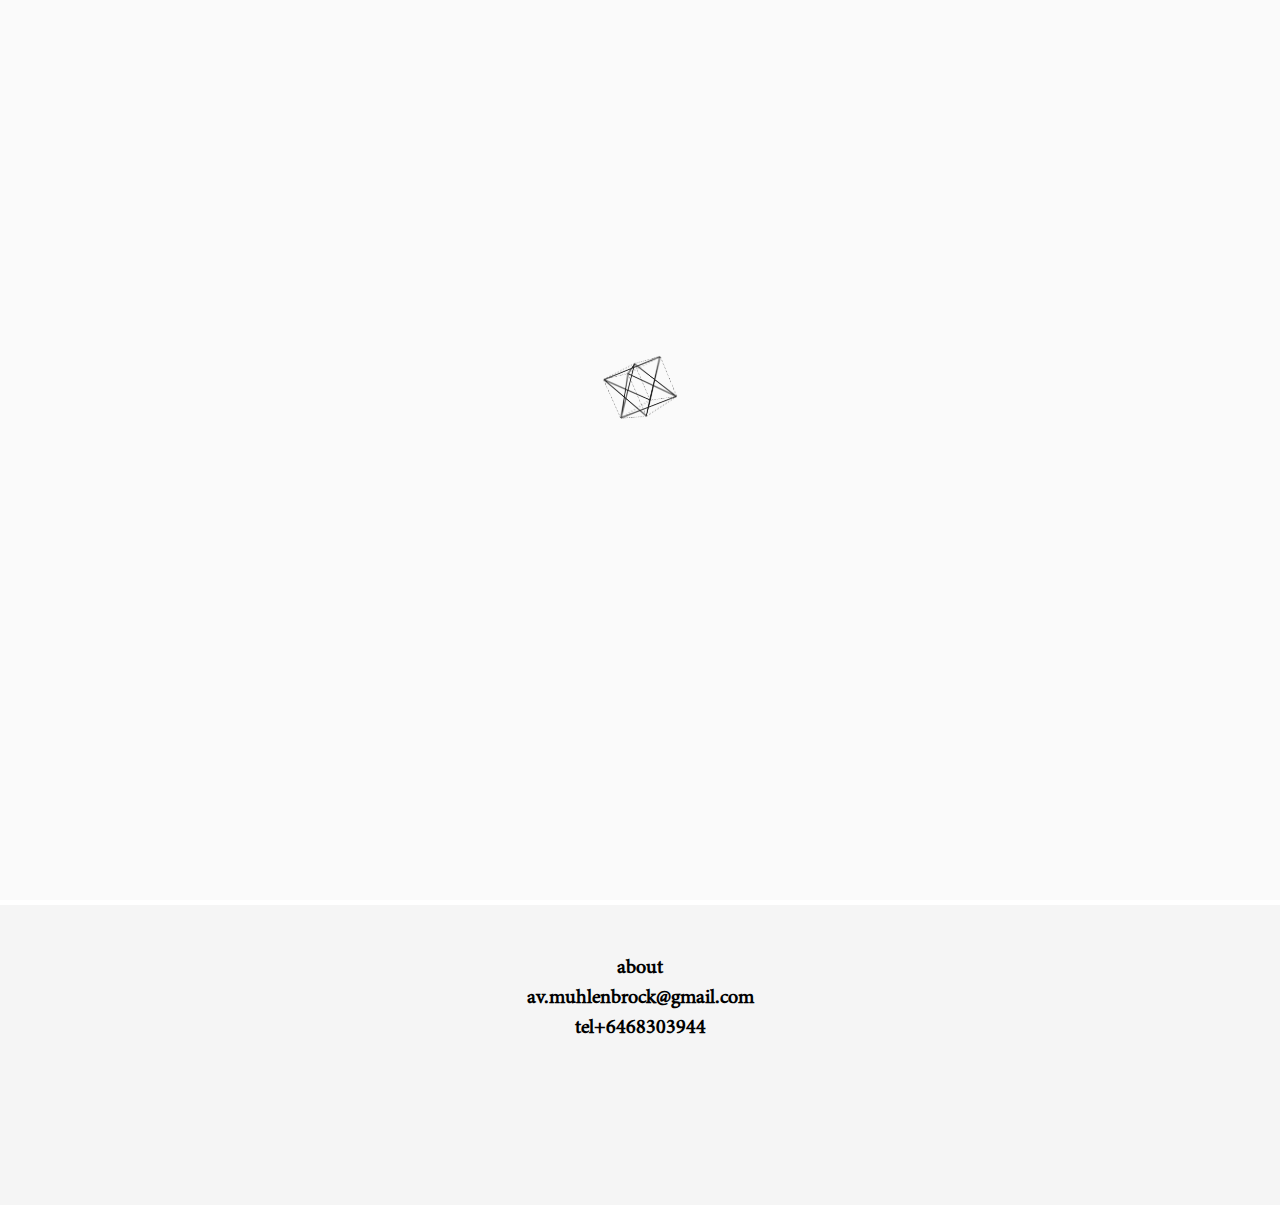
<file: about_old.html>
<!DOCTYPE html>
<html lang="en">
<head>
    <meta charset="UTF-8">
    <title>AvMS</title>
    <link rel="stylesheet" href="avm.css">
    <style>

        /*body{*/

            /*!*overflow: hidden;*!*/
            /*padding: 0;*/
            /*margin: 0;*/

        /*}*/

    </style>
    <link rel="apple-touch-icon" sizes="180x180" href="icon/apple-touch-icon.png">
    <link rel="icon" type="image/png" sizes="32x32" href="icon/favicon-32x32.png">
    <link rel="icon" type="image/png" sizes="16x16" href="icon/favicon-16x16.png">
    <link rel="manifest" href="icon/site.webmanifest">
    <link rel="mask-icon" href="icon/safari-pinned-tab.svg" color="#5bbad5">
    <meta name="msapplication-TileColor" content="#da532c">
    <meta name="theme-color" content="#ffffff">
</head>
<body>
<script src="https://ajax.googleapis.com/ajax/libs/jquery/3.3.1/jquery.min.js"></script>
<div class="load"> <img src="pics/load/0.gif" class="loadImg"></div>
<div id="menu" class="black">

    <div class="menu black" id="work">Work <div class="selectLine blackLine"></div></div>  /
    <div class="menu black" id="about">About <div class="selectLine blackLine"></div></div>  /
    <div class="menu black" id="contact">Contact <div class="selectLine blackLine"></div></div>  /


</div>

<div class="titleContainer">

    <div class="rotateContainer">
        <img id="cube" class="titleCube" src="pics/Cube.png">
        <div class="inline titleText">Astrid von Mühlenbrock<div class="selectLine blackLine"></div></div>
    </div>

</div>

<img src="pics/about.jpg" style="margin-top: 9%;margin-left: 5%;margin-bottom: 5%;width: 95%">
<div class="end">
    <br><br>
    <h3 class="endP">about</h3>
    <h3 class="endP">av.muhlenbrock@gmail.com</h3>
    <h3 class="endP">tel+6468303944</h3>

</div>
<!--<div id="verticalTitle"><img id="cube0" src="pics/Cube.png">   Astrid von Mühlenbrock <div class="selectLine blackLine"></div></div>-->
<script src="menu.js"></script>

</body>
</html>
</file>
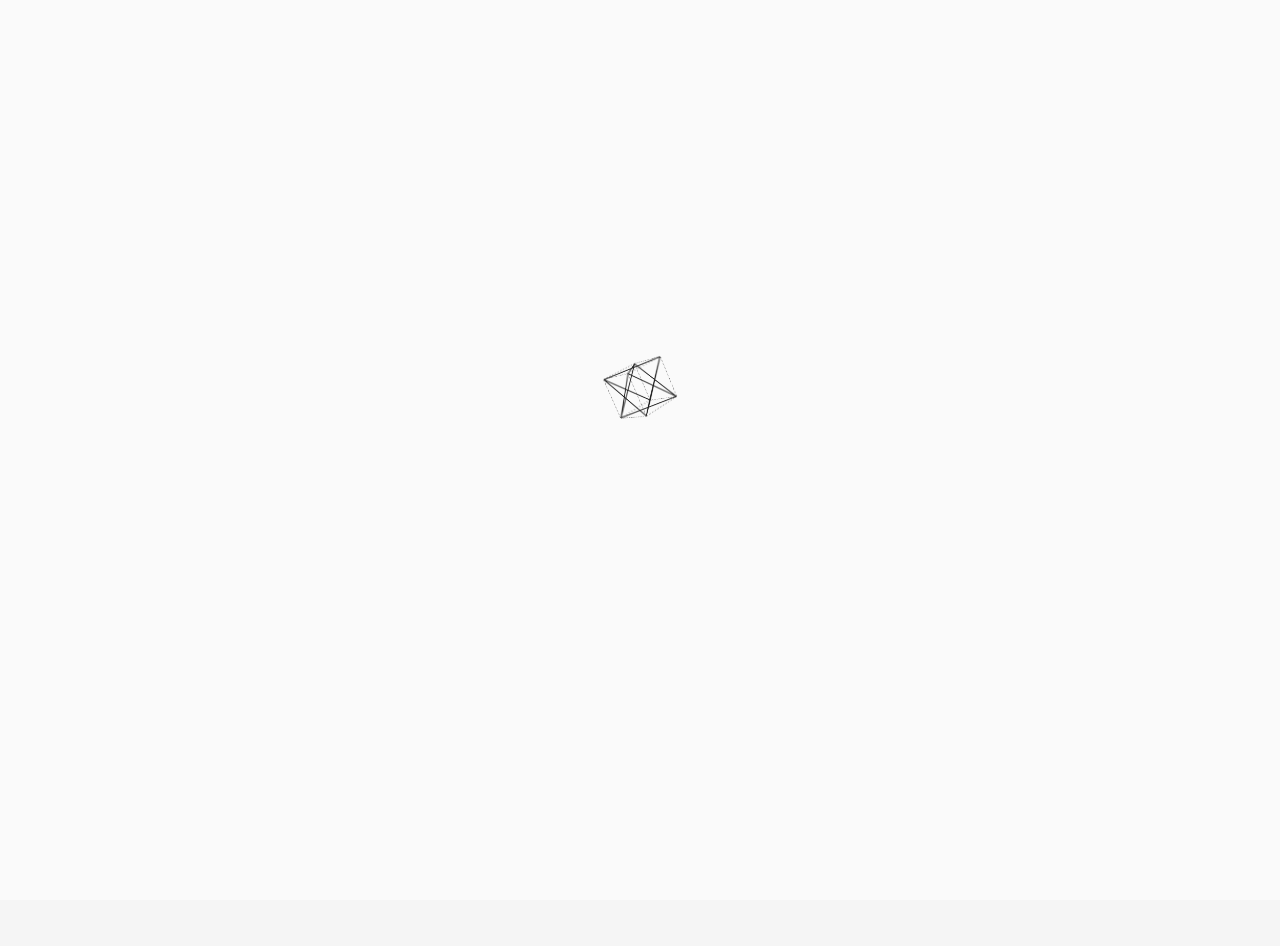
<file: contact.html>
<!DOCTYPE html>
<html lang="en">
<head>
    <meta charset="UTF-8">
    <title>AvMS</title>
    <link rel="stylesheet" href="avm.css">
    <style>

        /*body{*/

            /*!*overflow: hidden;*!*/
            /*padding: 0;*/
            /*margin: 0;*/

        /*}*/

    </style>

    <link rel="apple-touch-icon" sizes="180x180" href="icon/apple-touch-icon.png">
    <link rel="icon" type="image/png" sizes="32x32" href="icon/favicon-32x32.png">
    <link rel="icon" type="image/png" sizes="16x16" href="icon/favicon-16x16.png">
    <link rel="manifest" href="icon/site.webmanifest">
    <link rel="mask-icon" href="icon/safari-pinned-tab.svg" color="#5bbad5">
    <meta name="msapplication-TileColor" content="#da532c">
    <meta name="theme-color" content="#ffffff">
</head>
<body>
<script src="https://ajax.googleapis.com/ajax/libs/jquery/3.3.1/jquery.min.js"></script>

<div class="load"> <img src="pics/load/0.gif" class="loadImg"></div>
<div id="menu" class="black">

    <div class="menu black" id="work">Work <div class="selectLine blackLine"></div></div>  /
    <div class="menu black" id="about">About <div class="selectLine blackLine"></div></div>  /
    <div class="menu black" id="contact">Contact <div class="selectLine blackLine"></div></div>  /


</div>

<div style=" margin-left: 45%;margin-top: 15%;margin-bottom: 12%; position: relative">

    <img src="pics/profile.JPG" style="width: 40%; right: 105%; position: absolute; vertical-align: middle">

    <div class="projectTitle inline">Birth/ </div><div class="projectDes inline">17 March 1986</div><br><br>
    <div class="projectTitle inline">Nationality/ </div><div class="projectDes inline">Chilean - Swiss</div><br><br>
    <div class="projectTitle inline">Current Visa/ </div><div class="projectDes inline">H1B1/ Special Visa for Chile & Singapore</div><br><br>
    <div class="projectTitle inline">Mail/ </div><div class="projectDes inline">av.muhlenbrock@gmail.com</div><br><br>
    <div class="projectTitle inline">Phone/ </div><div class="projectDes inline">+6468303944</div><br><br>
    <div class="projectTitle inline">Address/ </div><div class="projectDes inline">98 Pierrepont St, Brooklyn NY, 11201</div><br><br>


</div>
<div class="titleContainer">

    <div class="rotateContainer">
        <img id="cube" class="titleCube" src="pics/Cube.png">
        <div class="inline titleText">Astrid von Mühlenbrock<div class="selectLine blackLine"></div></div>
    </div>

</div>


<div class="end">
    <br><br>
    <h3 class="endP">contact</h3>
    <h3 class="endP">av.muhlenbrock@gmail.com</h3>
    <h3 class="endP">tel+6468303944</h3>

</div>

<script src="menu.js"></script>


</body>
</html>
</file>
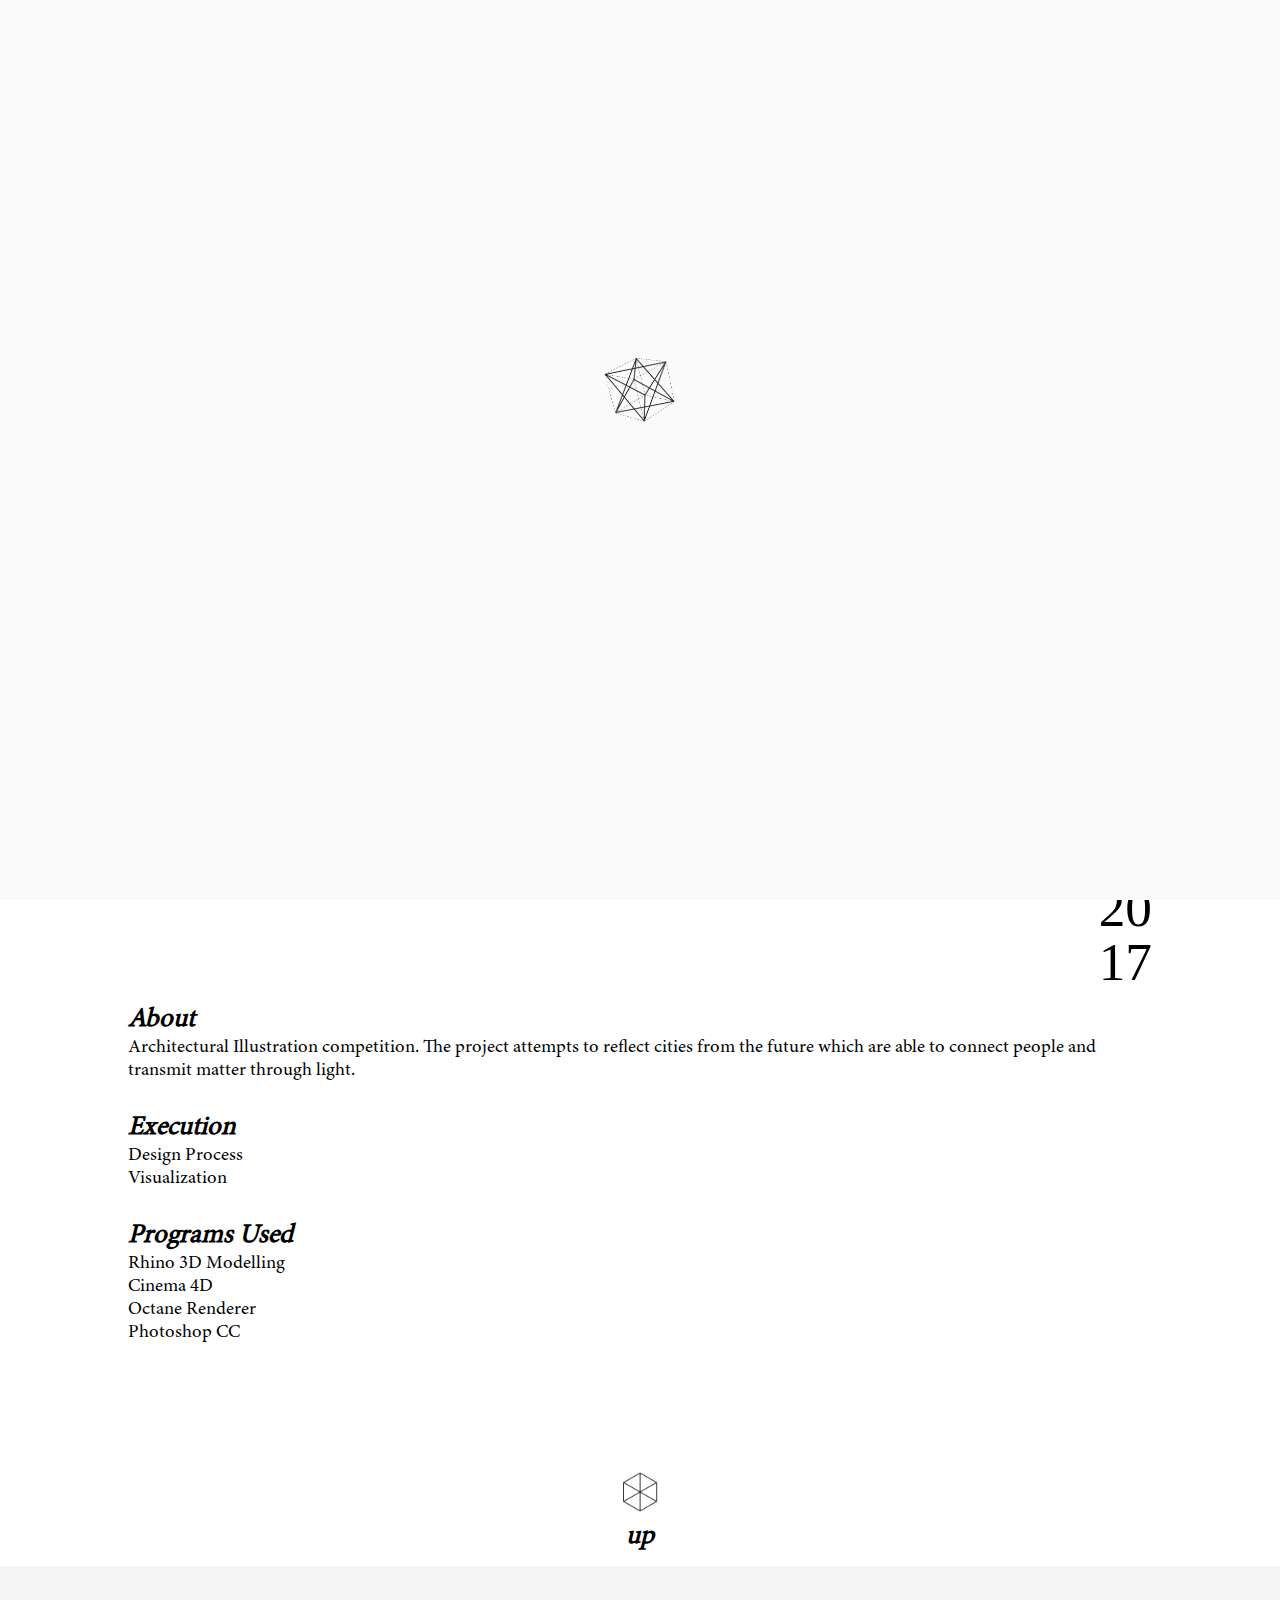
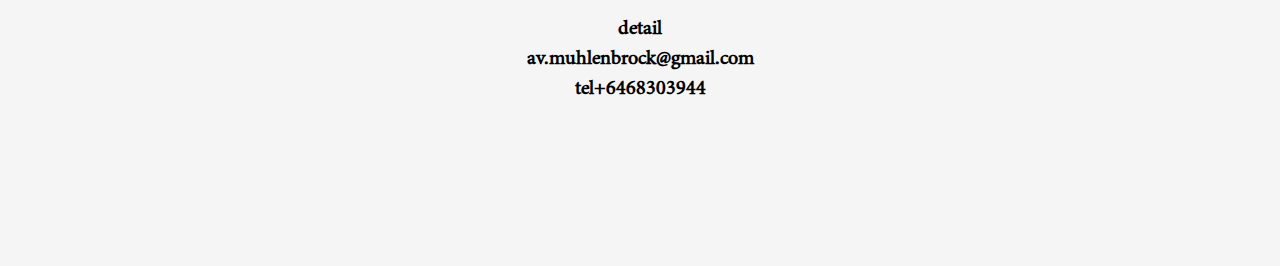
<file: detail.html>
<!DOCTYPE html>
<html lang="en">
<head>
    <meta charset="UTF-8">
    <title>AvMS</title>
    <link rel="stylesheet" href="avm.css">
    <style>

        body{

            /*overflow: hidden;*/
            padding: 0;
            margin: 0;

        }

    </style>

    <link rel="apple-touch-icon" sizes="180x180" href="icon/apple-touch-icon.png">
    <link rel="icon" type="image/png" sizes="32x32" href="icon/favicon-32x32.png">
    <link rel="icon" type="image/png" sizes="16x16" href="icon/favicon-16x16.png">
    <link rel="manifest" href="icon/site.webmanifest">
    <link rel="mask-icon" href="icon/safari-pinned-tab.svg" color="#5bbad5">
    <meta name="msapplication-TileColor" content="#da532c">
    <meta name="theme-color" content="#ffffff">

</head>
<body>
<script src="https://ajax.googleapis.com/ajax/libs/jquery/3.3.1/jquery.min.js"></script>

<div class="load"> <img src="pics/load/0.gif" class="loadImg"></div>
<div id="menu" class="black">

    <div class="menu black" id="work">Work <div class="selectLine blackLine"></div></div>  /
    <div class="menu black" id="about">About <div class="selectLine blackLine"></div></div>  /
    <div class="menu black" id="contact">Résumé <div class="selectLine blackLine"></div></div>  /


</div>

<div class="detailContainer">

    <div class="detailProject"></div>

    <div class="detailImageContainer">

        <video id="detailVideo" style="width: 100%; display: none;top: 0;" controls> <source src="" type="video/mp4"> </video>
        <img class="detailImage" src="pics/detail/0/0.jpg">

        <img src="pics/Cube.png" class="button left horizontalButton">
        <img src="pics/Cube.png" class="button right horizontalButton">

        <div class="yearContainer"><div class="yearText">20<div class="fixLine"></div></div><div id="year" class="yearText">17<div class="fixLine"></div></div></div>
    </div>


    <div class="detailTextContainer"></div>

    <img src="pics/Cube.png" class="button left verticalButton" style="display: none">
    <img src="pics/Cube.png" class="button right verticalButton" style="display: none">

</div>

<div class="scrollUpContainer">
    <img class="scrollUpCube" src="pics/Cube.png"><br>up
</div>

<div class="end">
    <br><br>
    <h3 class="endP">detail</h3>
    <h3 class="endP">av.muhlenbrock@gmail.com</h3>
    <h3 class="endP">tel+6468303944</h3>

</div>

<script>

    var getUrlParameter = function getUrlParameter(sParam) {
        var sPageURL = decodeURIComponent(window.location.search.substring(1)),
            sURLVariables = sPageURL.split('&'),
            sParameterName,
            i;

        for (i = 0; i < sURLVariables.length; i++) {
            sParameterName = sURLVariables[i].split('=');

            if (sParameterName[0] === sParam) {
                return sParameterName[1] === undefined ? true : sParameterName[1];
            }
        }
    };


    var projectNum = getUrlParameter('projectNum') || 0;
    var detailNum = getUrlParameter('detailNum') || 0;

    var dataDetail;



    var detailImage =  $(".detailImage");



    $.get('pics/detail/detail.json',function (data) {

        console.log(data);

        dataDetail = data.detail;


        getImage(0);

        detailImage.one("load", function() {

            console.log( detailImage.width(),detailImage.height());

            verticleLayOut(detailImage.width()/detailImage.height() <= 1.05);

            detailImage.animate({'opacity':1},500);

        });


        $('.detailProject').text(data.detail[projectNum]['Name']);
        $('#year').text(data.detail[projectNum]['Year']);
        $('#year').append('<div class="fixLine">');


        appendDetail('About');
        appendDetail('Location');


        var text;

        if(data.detail[projectNum]['Execution']){

            $('.detailTextContainer').append(' <div class="detailTitle">Execution</div>');
            $('.detailTextContainer').append('<div class="detailText" id="Execution"></div>');

            text = '';
            data.detail[projectNum]['Execution'].forEach(function (t) {

                text+= t + "<br>"

            });

            $('#Execution').html(text);

        }

        if(data.detail[projectNum]['Programs Used']){

            $('.detailTextContainer').append(' <div class="detailTitle">Programs Used</div>');
            $('.detailTextContainer').append('<div class="detailText" id="ProgramsUsed"></div>');

            text = '';
            data.detail[projectNum]['Programs Used'].forEach(function (t) {

                text+= t + "<br>"

            });

            $('#ProgramsUsed').html(text);

        }



        //appendDetail('Detail');
        $('.detailTextContainer').append('<div id="additionalDescription" class="detailText">'+data.detail[projectNum]['Detail']+'</div>');
        $('#additionalDescription').hide();

        function appendDetail(key) {

            if(data.detail[projectNum][key]){

                $('.detailTextContainer').append(' <div class="detailTitle">'+key+'</div>');
                $('.detailTextContainer').append('<div class="detailText">'+data.detail[projectNum][key]+'</div>');

            }

        }

        adapt()


    });

    var rotate;

//    $('.left').fadeOut();

    $('.left').mouseenter(function () {

        rotateAnime($(this),-90,0,200)

    });

    $('.left').mouseleave(function () {

        rotateAnime($(this),0,-90,200)

    });

    $('.right').mouseenter(function () {

        rotateAnime($(this),90,0,200)

    });

    $('.right').mouseleave(function () {

        rotateAnime($(this),0,90,200)

    });

    $('.left').click(function () {

        if(lock) {

            console.log('locked');
            return;

        }

        lock = true;

        var detailImage = $(".detailImage");
        detailImage.animate({'opacity':0},500,function () {

            detailNum = (detailNum-1+dataDetail[projectNum]['Files'].length)%dataDetail[projectNum]['Files'].length;
            getImage(detailNum);
//            if(detailNum<=0) $('.left').fadeOut();
//            if(detailNum<dataDetail[projectNum]['Files'].length-1) $('.right').fadeIn();
            lock = false;

        });


        detailImage.one("load", function() {
            detailImage.animate({'opacity':1},500);
        });



    });

    var lock = false;


    $('.right').click(function () {

        if(lock) {

            console.log('locked');
            return;

        }

        lock = true;

        var detailImage = $(".detailImage");
        detailImage.animate({'opacity':0},500,function () {

            detailNum = (detailNum+1+dataDetail[projectNum]['Files'].length)%dataDetail[projectNum]['Files'].length;
            getImage(detailNum);
//            if(detailNum>0) $('.left').fadeIn();
//            if(detailNum>=dataDetail[projectNum]['Files'].length-1) $('.right').fadeOut();
            lock = false;

        });






    });

    function getImage(i) {
        console.log(i);

        var detailImage = $('.detailImage');

        var filename = dataDetail[projectNum]['Files'][i];
        if(filename.split('.').pop()==='mp4'){

            console.log('load video',i);

            $('.detailImage').hide();
            $('#detailVideo').show();

            var video = $('#detailVideo')[0];
            video.src = "pics/detail/"+projectNum+"/"+filename;
            video.load();
            video.play();

            setTimeout(verticleLayOut,100);


        }else{

            console.log('load image',i);
            detailImage.attr("src","pics/detail/"+projectNum+"/"+filename);
            $('#detailVideo').hide();
            detailImage.show();

            $('#detailVideo')[0].pause();



            detailImage.one("load", function() {

                console.log( detailImage.width(),detailImage.height());

                verticleLayOut(detailImage.width()/detailImage.height() <= 1.05);

                detailImage.animate({'opacity':1},500);

            });

        }



        if(i>0 && dataDetail[projectNum]['Detail']){

          $('.detailTextContainer').children().each(function () {

              var detailToShow = (i-1)<=dataDetail[projectNum]['Detail'].length-1? i-1:dataDetail[projectNum]['Detail'].length-1;

              $(this).hide();
              $('#additionalDescription').text(dataDetail[projectNum]['Detail'][detailToShow]);
              $('#additionalDescription').show();

          });


        }else{

            $('.detailTextContainer').children().each(function () {

                $(this).show();
                $('#additionalDescription').hide();

            });



        }





    }

    function rotateAnime(obj,target,current,time) {

        if(rotate)  clearInterval(rotate);
        rotate = setInterval(function () {

            obj.css({'transform' : 'rotate('+(current+= (target-current)/(time/20) )+'deg)'});

            if(Math.abs(current - target)<=0.01) clearInterval(rotate);

        },20)

    }


    function verticleLayOut(verticle) {

//        if(verticle){
//
//            $('.detailImageContainer').css({'width':'50%','display':'inline-block'});
//            $('.detailTextContainer').css({'width':'40%','display':'inline-block','left':'5%','margin-top':'1%'});
//
//            var yearWidth = $('.yearText').width();
//            $('.yearContainer').css({'top':'100%','left':0,'right':'','width':yearWidth});
//            $('.yearText').css({'text-align':'left'});
//
//            $('.verticalButton').show();
//            $('.horizontalButton').hide();
//
//        }else{
//
//            $('.detailImageContainer').css({'width':'100%','display':''});
//            $('.detailTextContainer').css({'width':'60%','display':'','left':'','margin-top':'12%'});
//
//            var yearWidth = $('.yearText').width();
//            $('.yearContainer').css({'top':'','right':0,'left':'','width':yearWidth});
//            $('.yearText').css({'text-align':'right'});
//
//            $('.verticalButton').hide();
//            $('.horizontalButton').show();
//
//        }


        if(verticle){


            $('.detailImage').css({'margin-left':'20%','width':'60%'});
            $('.detailTextContainer').css({'width':'40%','left':'20%'});
            var yearWidth = $('.yearText').width();
            $('.yearContainer').css({'right':'20%','width':yearWidth});

        }else{

            $('.detailImage').css({'margin-left':'0','width':'100%'});
            $('.detailTextContainer').css({'width':'100%','left':'0'});
            var yearWidth = $('.yearText').width();
            $('.yearContainer').css({'right':'0','width':yearWidth});


        }



    }



</script>
<script src="menu.js"></script>
</body>
</html>
</file>
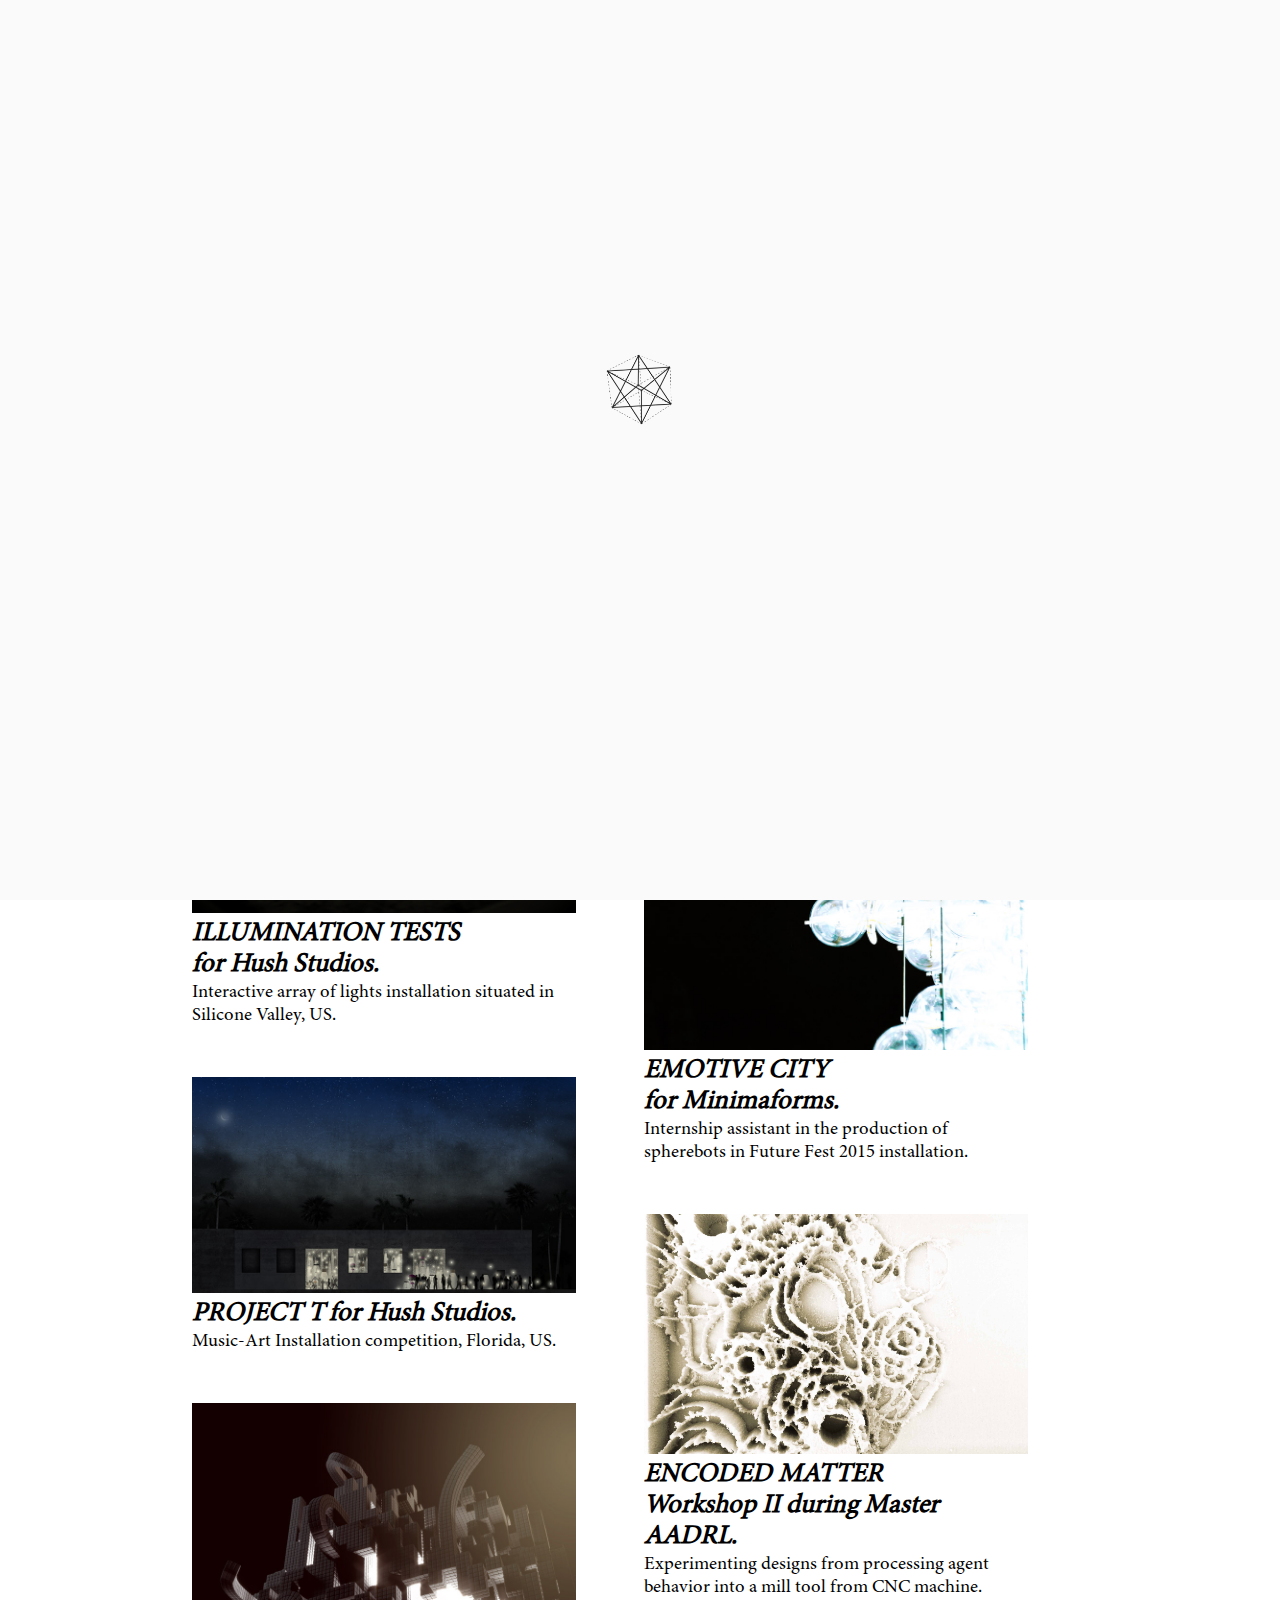
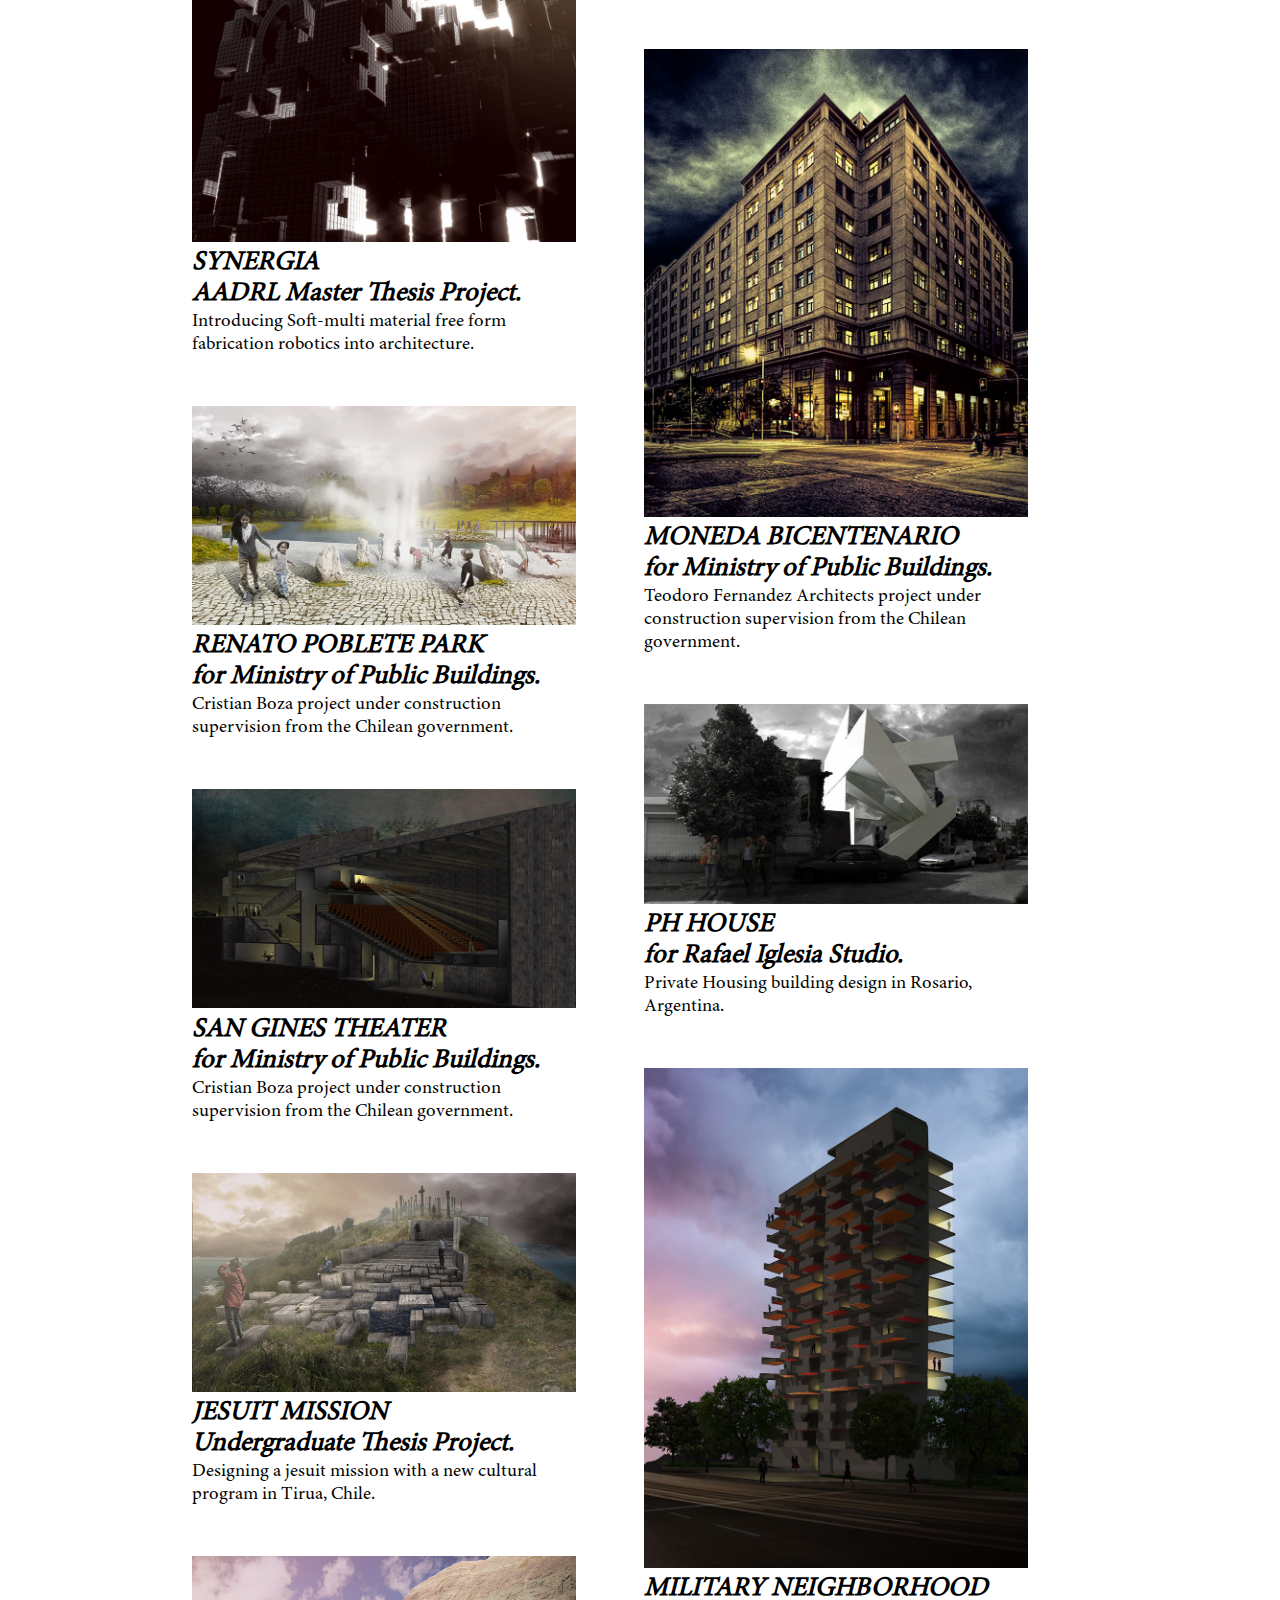
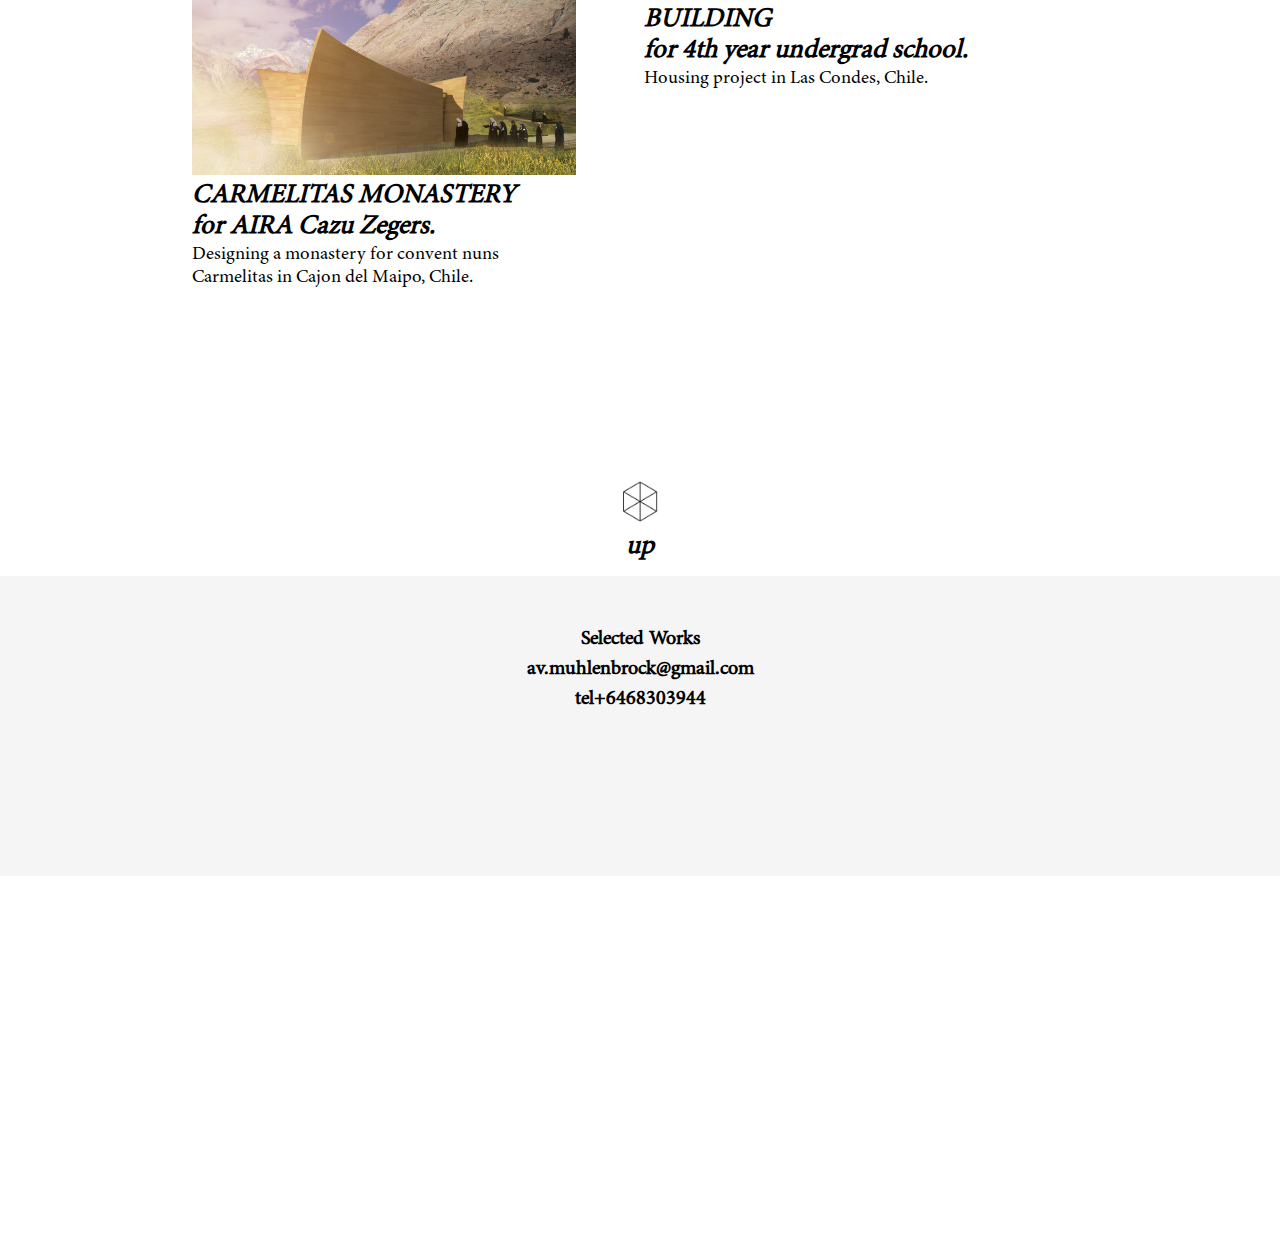
<file: work.html>
<!DOCTYPE html>
<html lang="en">
<head>
    <meta charset="UTF-8">
    <title>AvMS</title>
    <link rel="stylesheet" href="avm.css">
    <style>

        body{

            /*overflow: hidden;*/
            padding: 0;
            margin: 0;

        }

    </style>
    <link rel="apple-touch-icon" sizes="180x180" href="icon/apple-touch-icon.png">
    <link rel="icon" type="image/png" sizes="32x32" href="icon/favicon-32x32.png">
    <link rel="icon" type="image/png" sizes="16x16" href="icon/favicon-16x16.png">
    <link rel="manifest" href="icon/site.webmanifest">
    <link rel="mask-icon" href="icon/safari-pinned-tab.svg" color="#5bbad5">
    <meta name="msapplication-TileColor" content="#da532c">
    <meta name="theme-color" content="#ffffff">
</head>
<body>
<script src="https://ajax.googleapis.com/ajax/libs/jquery/3.3.1/jquery.min.js"></script>

<div class="load"> <img src="pics/load/0.gif" class="loadImg"></div>

<div id="menu" class="black">

    <div class="menu black" id="work">Work <div class="selectLine blackLine"></div></div>  /
    <div class="menu black" id="about">About <div class="selectLine blackLine"></div></div>  /
    <div class="menu black" id="contact">Résumé <div class="selectLine blackLine"></div></div>  /


</div>

<div class="titleContainer">

    <div class="rotateContainer">
        <img id="cube" class="titleCube" src="pics/Cube.png">
        <div class="inline titleText">Astrid von Mühlenbrock<div class="selectLine blackLine"></div></div>
    </div>

</div>
<div id="leftRowContainer"></div>
<div id="rightRowContainer"></div>

<div class="scrollUpContainer">
    <img class="scrollUpCube" src="pics/Cube.png">
    <div>up</div>
</div>

<div class="end">
    <br><br>
    <h3 class="endP">Selected Works</h3>
    <h3 class="endP">av.muhlenbrock@gmail.com</h3>
    <h3 class="endP">tel+6468303944</h3>

</div>


<script>




    $.get('pics/work/description.json',function (data) {

        var works = data.works;

        var projects = [];

        for(var i=0; i<=8; i++){

            $('#leftRowContainer').append('<div id="project'+i+'" class="projectBlock"><div class="projectImg"></div><div class="projectTitle inline">'+works[i].title+'<div class="selectLine blackLine"></div></div><div class="projectInfo inline">'+works[i].info+'</div><br><div class="projectDes">'+works[i].description+'</div></div>')
            projects[i] = $('#project'+i);


        }


        for(var i=9; i<=16; i++){

            //$('#rightRowContainer').append('<div id="project'+i+'" class="projectBlock"><img class="projectImg" src="pics/work/'+i+'.jpg"><div class="projectTitle">'+works[i].title+'<div class="selectLine blackLine"></div></div><div class="projectInfo">'+works[i].info+'</div><br><div class="projectDes">'+works[i].description+'</div></div>')
            $('#rightRowContainer').append('<div id="project'+i+'" class="projectBlock"><div class="projectImg"></div><div class="projectTitle inline">'+works[i].title+'<div class="selectLine blackLine"></div></div><div class="projectInfo inline">'+works[i].info+'</div><br><div class="projectDes">'+works[i].description+'</div></div>')
            projects[i] = $('#project'+i);



        }



        projects.forEach(function (p,n) {

            if(n===2 || n===9 ||n===10) p.hide();

            var imageContainer = p.find('.projectImg');
            imageContainer.append('<img src="pics/work/'+n+'.jpg" style="width:100%; position: relative; visibility: hidden;">');
            imageContainer.append('<div class="mask"><div class="maskColor"></div><div class="maskText">'+works[n].title+'</div></div>');

            imageContainer.css({

                "background": "url('pics/work/"+n+".jpg') no-repeat",
                "background-size": "100%"

            });

            p.find('.selectLine').hide();

            p.mouseenter(function () {

                p.find('.selectLine').fadeIn(200);
                p.find('.mask').animate({'opacity':0.9},200)

            });

            p.mouseleave(function () {

                p.find('.selectLine').fadeOut(200);
                p.find('.mask').animate({'opacity':0},200)


            });

            p.click(function () {

                //window.location.replace('detail.html?projectNum='+n);
                goto('detail.html?projectNum='+n);

            })

        });


    })



</script>
<script src="menu.js"></script>
</body>
</html>
</file>
<file: avm.css>
@font-face {
    font-family: minoinPro;
    src: url(src/mp.ttf);
}

body{

    font-family: minoinPro;
    margin: 0;
    padding: 0;

}


.menu{

    position: relative;
    display: inline-block;

}

.menu:link{

    text-decoration: none;
    color: white;

}

.menu:visited{

    color: white;

}


#background{

    position: absolute;
    width: 100%;
    height: 100%;


}


.background{

    /*z-index: -100;*/
    width: 100%;
    height: 100%;
    position: absolute;


}

#verticalTitle{

    z-index: 100;
    position:absolute;
    font-size: 60pt;
    color:white;
    vertical-align: middle;
    line-height: 100px;

    cursor: crosshair;


}


#menu{

    /*width: 500px;*/
    z-index: 10;
    position: absolute;
    right: 5%;
    top: 5%;
    font-size: 30pt;
    cursor: crosshair;

}

.bg-overlay {
    width: 100%;
    height: 100%;
    position: fixed;
    top: 0px;
    left: 0px;
    z-index: 3;
    background: transparent url(pics/bg_pattern_2.png) repeat top left;
}

.end{

    width: 100%;
    height: 300px;

    background-color: whitesmoke;


}

.endP{

    line-height: 10px;
    font-size: 15pt;
    width: 100%;
    text-align: center;


}

.selectLine{

    /*display: none;*/
    position: absolute;
    width: 100%;
    /*top: 53%;*/
    bottom: 10%;
    border-bottom: 1.5px solid white;

}

.black{

    color: black;

}

.white{

    color: white;

}

.blackLine{

    border-bottom:  1.5px solid black;

}

#leftRowContainer{

    vertical-align: top;
    margin-top: 7%;
    margin-left: 15%;
    margin-right: 5%;
    margin-bottom: 5%;
    display: inline-block;
    /*background-color: red;*/
    left: 30%;
    width: 30%;
    /*height: 200%;*/

}

#rightRowContainer{

    vertical-align: top;
    margin-top: 7%;
    margin-bottom: 5%;
    display: inline-block;
    /*background-color: blue;*/
    width: 30%;
    /*height: 200%;*/

}

.projectBlock{


    margin-top: 50px;
    cursor: crosshair;

}

.projectImg{

    width: 100%;
    position: relative;

}

.projectTitle{

    position: relative;
    font-style: italic;
    font-weight: bold;
    font-size: 20pt;
    margin-right: 5px;

}

.inline{

    display: inline-block;
}

.projectInfo{



    font-style: italic;
    font-weight: bold;
    font-size: 20pt;
    margin-right: 5px;

}

.projectDes{

    font-size: 20pt;
    margin-right: 5px;

}



.mask{


    /*background-color: darkgray;*/
    position: absolute;
    top: 0;
    width: 100%;
    height: 98.8%;
    opacity: 0;


}

.maskColor{


    background-color: black;
    position: absolute;
    top: 0;
    width: 100%;
    height: 100%;
    opacity: 0.6;


}

.maskText{

    position: absolute;
    top: 40%;
    width: 100%;
    height: 100%;
    color: white;
    display: table-cell;
    vertical-align: bottom;
    text-align: center;
    font-size: 30pt;

}

.detailContainer{

    position: relative;
    margin-top:10%;
    margin-bottom: 5%;
    left:10%;
    width: 80%;

}

.detailProject{

    font-size: 60pt;
    font-style: italic;

}

.detailTextContainer{

    margin-top: 12%;
    margin-bottom: 5%;
    position: relative;
    width: 60%;
    vertical-align: top;

}
.yearContainer{

    position: absolute;
    right: 1%;


}


.yearText{

    position: relative;
    font-size: 40pt;
    font-family: "Gill Sans MT";
    text-align: right;
    /*height: 60pt;*/

}


.fixLine{

    /*display: none;*/
    position: absolute;
    width: 100%;
    bottom: 5%;
    visibility: hidden;
    /*height: 50%;*/
    /*border-top: solid black;*/
    border-bottom: solid black;

}

.detailImageContainer{

    margin-top: 2%;
    position: relative;
    vertical-align: top;

}

.detailImage{

    /*position: relative;*/
    width: 100%;


}

.detailTitle{

    margin-top: 3%;
    font-size: 30pt;
    font-weight: bold;
    font-style: italic;

}

.detailText{

    /*font-weight: bold;*/
    font-size: 20pt;

}

.button{

    position: absolute;

    top:45%;
    width: 4%;

}

.left{

    left: -5%;
    cursor: crosshair;

}

.right{

    right: -5%;
    cursor: crosshair;

}


.titleContainer{

    /*background-color: red;*/
    position: absolute;
    right: 90%;
    top: 10%;
    cursor: crosshair;
    z-index: 99;


}

.rotateContainer{


    white-space: nowrap;
    transform: rotate(-90deg);
    transform-origin: right bottom 0;
    vertical-align: middle;

}

.titleText{

    position: relative;
    white-space: nowrap;
    font-size: 60pt;
    vertical-align: middle;

}

.titleCube{

    position: relative;
    margin-top: 5px;
    margin-right: 5px;
    transform : rotate(-90deg);
    width:60px;
    vertical-align: middle;

}


.load{

    position: fixed;
    top:0;
    width: 100%;
    height: 100%;

    background-color: #FAFAFA;

    z-index: 999;


}

.loadImg{

    position: fixed;
    width: 10%;
    left: 45%;

    top: 36%;

}

.scrollUpContainer{

    position: relative;
    text-align: center;
    margin-top: 10%;
    margin-bottom: 1%;
    font-style: italic;
    font-weight: bold;
    font-size: 20pt;


}

.scrollUpCube{

    cursor: crosshair;
    width: 3.2%;


}

.aboutContainer{

    position: relative;
    margin-top: 8%;
    /*height: 1000px;*/
    left: 15%;
    width: 70%;


}

.aboutVideoContainer{

    position: relative;



}

.aboutTextContainer{


    width: 50%;
    position: relative;
    font-size: 18pt;
    font-family: Arial;
    font-weight:normal;
    line-height: 16pt;

}
</file>
